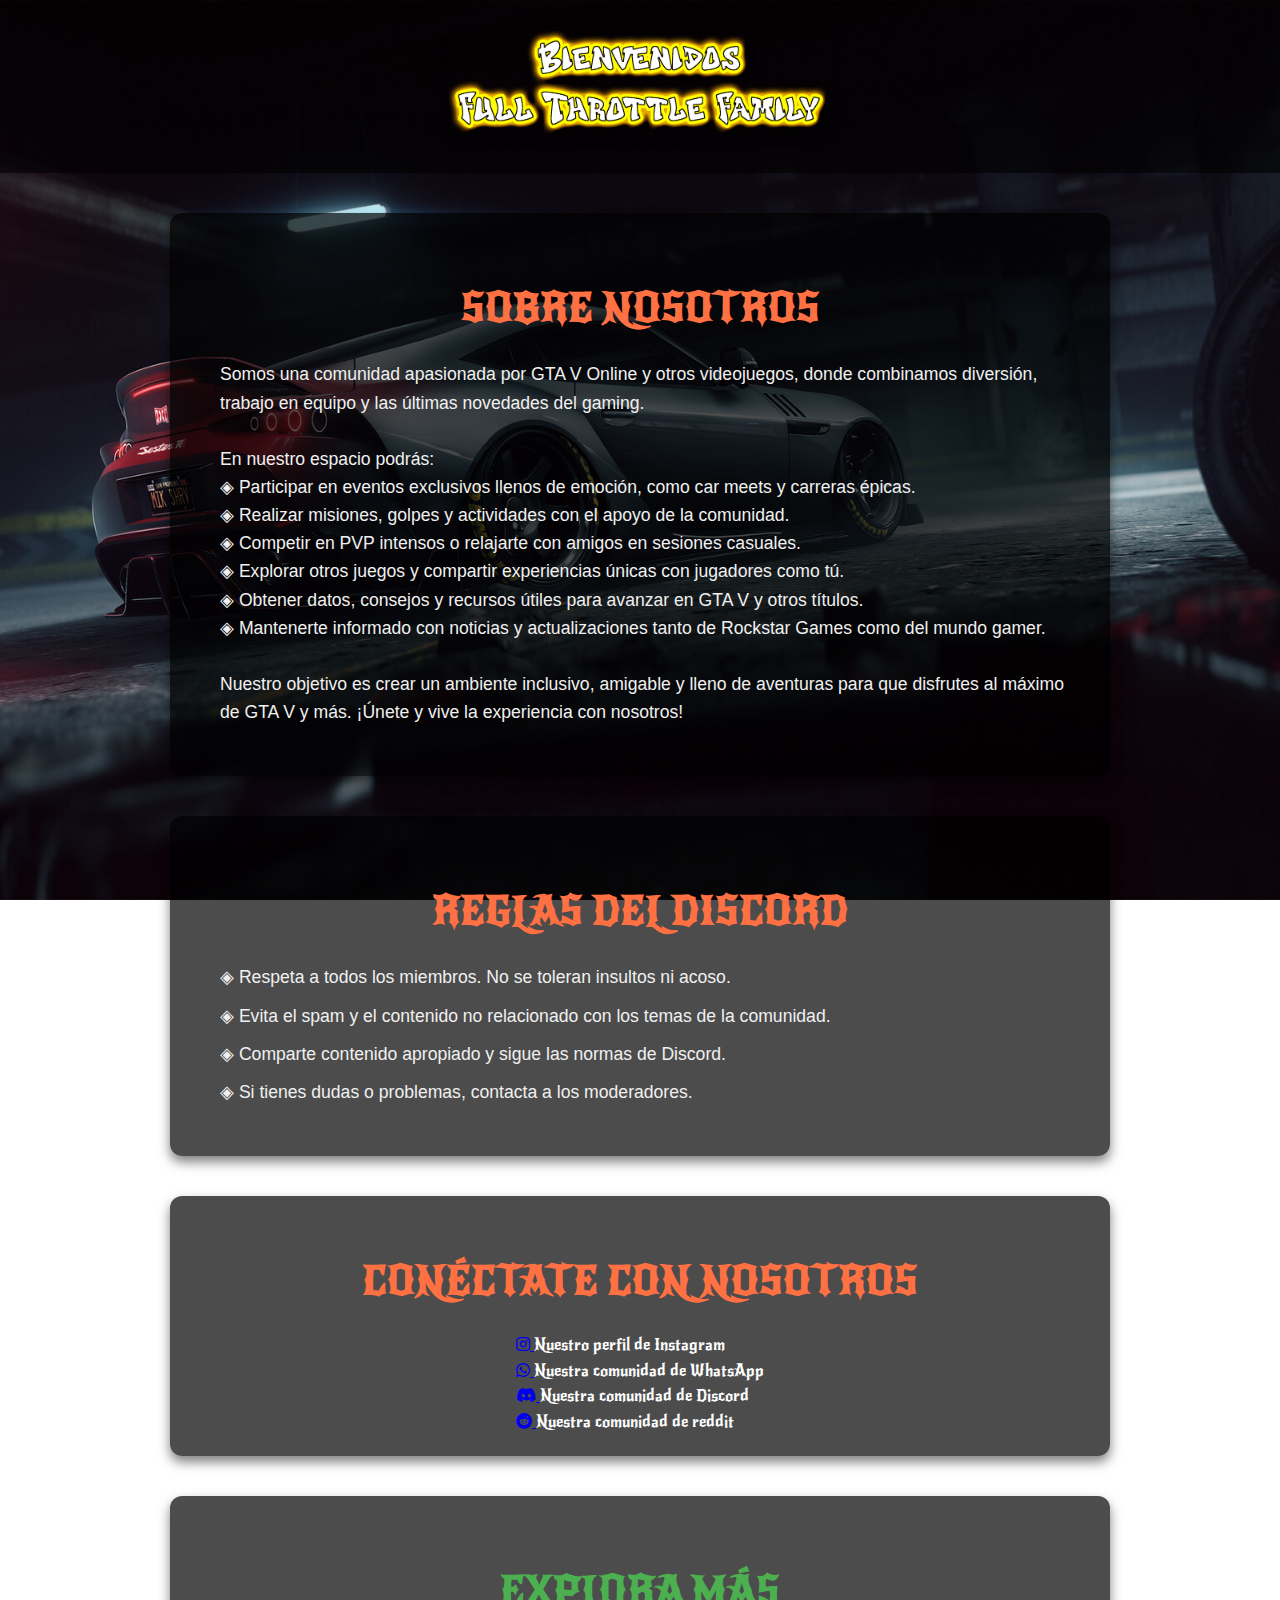
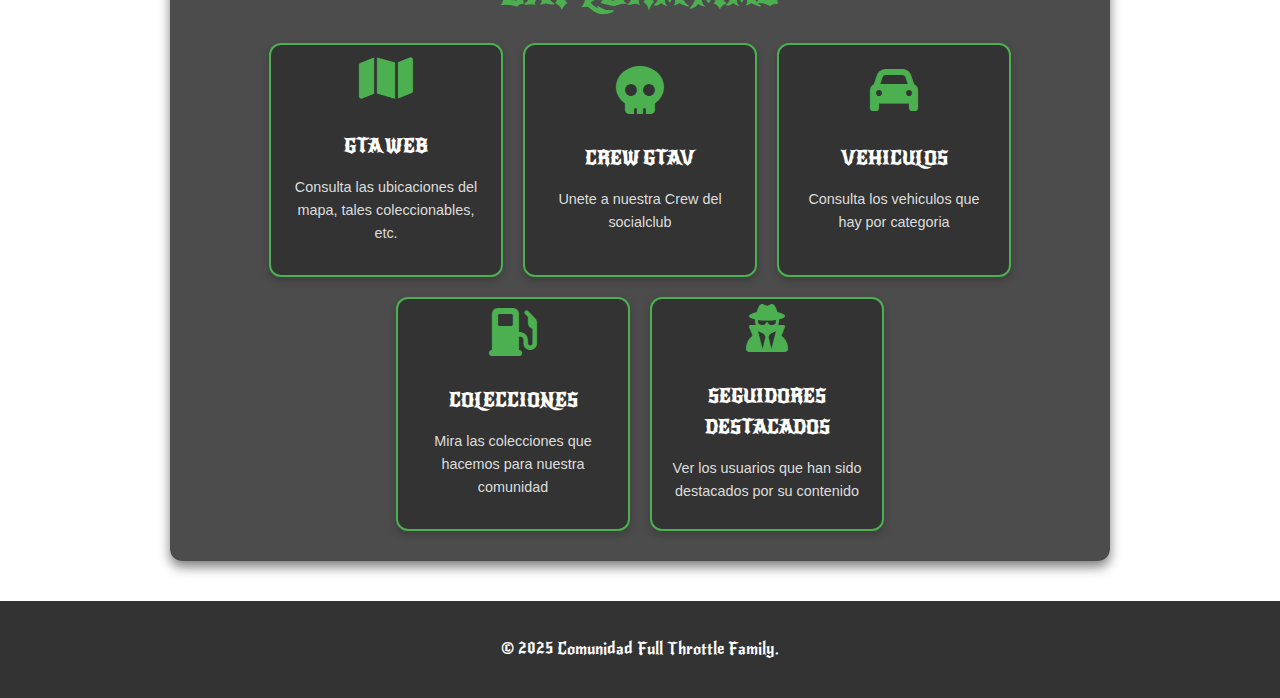
<file: index.html>
<!DOCTYPE html>
<html lang="es">

<head>
    <meta charset="UTF-8">
    <meta name="viewport" content="width=device-width, initial-scale=1.0">
    <title>Full Throttle Family</title>
    <link rel="stylesheet" href="index.css">
    <link rel="icon" href="img-web/icon.png">
    <link href="https://fonts.googleapis.com/css2?family=Roboto:wght@400;500;700&display=swap" rel="stylesheet">
    <link rel="stylesheet" href="https://cdnjs.cloudflare.com/ajax/libs/font-awesome/6.0.0-beta3/css/all.min.css">

    <link rel="preconnect" href="https://fonts.googleapis.com">
    <link rel="preconnect" href="https://fonts.gstatic.com" crossorigin>
    <link href="https://fonts.googleapis.com/css2?family=New+Rocker&family=Spicy+Rice&display=swap" rel="stylesheet">

    <!-- Open Graph meta tags -->
    <meta property="og:title" content="Full Throttle Family - Comunidad GTA V">
    <meta property="og:description"
        content="Somos una comunidad apasionada por el mundo de Grand Theft Auto V. Aquí podrás compartir ideas, jugar y conocer gente con intereses similares. ¡Únete a nosotros!">
    <meta property="og:image" content="https://lkdasj.github.io/FullThrottleFamilyGTAV/img-web/fondo-link.png">
    <meta property="og:url" content="https://lkdasj.github.io/FullThrottleFamilyGTAV/img-web/logo-crew-black.png">
    <meta property="og:type" content="website">
    <meta property="og:site_name" content="Full Throttle Family">

</head>

<body>
    <header>
        <img src="img-web/incio.png" alt="Full Throttle Family" class="header-image">
    </header>

    <main>
        <!-- Sección "Sobre nosotros" -->
        <section id="about">
            <h2>Sobre nosotros</h2>
            <ul>
                <li>
                    <p>
                        Somos una comunidad apasionada por GTA V Online y otros videojuegos, donde combinamos diversión,
                        trabajo en equipo y las últimas novedades del gaming.<br><br>
                        En nuestro espacio podrás:<br>
                        ◈ Participar en eventos exclusivos llenos de emoción, como car meets y carreras épicas.<br>
                        ◈ Realizar misiones, golpes y actividades con el apoyo de la comunidad.<br>
                        ◈ Competir en PVP intensos o relajarte con amigos en sesiones casuales.<br>
                        ◈ Explorar otros juegos y compartir experiencias únicas con jugadores como tú.<br>
                        ◈ Obtener datos, consejos y recursos útiles para avanzar en GTA V y otros títulos.<br>
                        ◈ Mantenerte informado con noticias y actualizaciones tanto de Rockstar Games como del mundo
                        gamer.<br><br>
                        Nuestro objetivo es crear un ambiente inclusivo, amigable y lleno de aventuras
                        para que disfrutes al máximo de GTA V y más. ¡Únete y vive la experiencia con nosotros!
                    </p>
                </li>
            </ul>
        </section>

        <!-- Sección "Reglas" -->
        <section id="rules">
            <h2>Reglas del discord</h2>
            <ul>
                <li>◈ Respeta a todos los miembros. No se toleran insultos ni acoso.</li>
                <li>◈ Evita el spam y el contenido no relacionado con los temas de la comunidad.</li>
                <li>◈ Comparte contenido apropiado y sigue las normas de Discord.</li>
                <li>◈ Si tienes dudas o problemas, contacta a los moderadores.</li>
            </ul>
        </section>

        <!-- Sección "Únete" -->
        <section id="join">
            <h2>Conéctate con nosotros</h2>
        
            <div class="social-card-container">
            <!-- Tarjeta de Instagram -->
            <div class="social-card">
                <a href="https://www.instagram.com/gtav_ftf/" class="social-icon instagram" aria-label="Instagram">
                <i class="fab fa-instagram"></i>
                </a>
                <span>Nuestro perfil de Instagram</span>
            </div>
            <!-- Tarjeta de WhatsApp -->
            <div class="social-card">
                <a href="https://chat.whatsapp.com/CU2lmg029fVKwR80Gb3wKQ" class="social-icon whatsapp" aria-label="WhatsApp">
                <i class="fab fa-whatsapp"></i>
                </a>
                <span>Nuestra comunidad de WhatsApp</span>
            </div>
            <!-- Tarjeta de Discord -->
            <div class="social-card">
                <a href="https://discord.gg/wHNuR7ASH7" class="social-icon discord" aria-label="Discord">
                <i class="fab fa-discord"></i>
                </a>
                <span>Nuestra comunidad de Discord</span>
            </div>
            <!-- Tarjeta de Reditt-->
             <div class="social-card">
                <a href="https://www.reddit.com/r/FAMILY_CREW_GTA5/s/oZfANpxMsY" class="social-icon reddit" aria-label="reddit">
                    <i class="fab fa-reddit"></i>
                </a>
                <span>Nuestra comunidad de reddit</span>
             </div>
            </div>
        </section>
  
        <section id="connect">
            <h2>Explora más</h2>
            <div class="explore-cards">
                <a href="https://gtaweb.eu/gtao-map/ls/0" class="explore-card">
                    <i class="fas fa-map"></i>
                    <h3>GTA WEB</h3>
                    <p>Consulta las ubicaciones del mapa, tales coleccionables, etc.</p>
                </a>
                <a href="https://socialclub.rockstargames.com/crew/full_throttle_family/wall" class="explore-card">
                    <i class="fa-solid fa-skull"></i>
                    <h3>CREW GTAV</h3>
                    <p>Unete a nuestra Crew del socialclub</p>
                </a>
                <!--categoria de coches-->
                <a href="https://gtacars.net" class="explore-card">
                    <i class="fas fa-car"></i>
                    <h3>VEHICULOS</h3>
                    <p>Consulta los vehiculos que hay por categoria</p>
                </a>
                <!--collecciones de vehiculos-->
                <a href="menu-category.html" class="explore-card">
                    <i class="fa-solid fa-gas-pump" aria-hidden="true"></i>
                    <h3>COLECCIONES</h3>
                    <p>Mira las colecciones que hacemos para nuestra comunidad</p>
                </a>
                <!--nuestros seguidores estrellas-->
                <a href="seguidoresconten.html" class="explore-card">
                    <i class="fa-solid fa-user-secret"></i>
                    <h3>SEGUIDORES DESTACADOS</h3>
                    <p>Ver los usuarios que han sido destacados por su contenido</p>
                </a>
            </div>
        </section>
    </main>

    <footer>
        <p>&copy; 2025 Comunidad Full Throttle Family.</p>
    </footer>
</body>

</html>
</file>
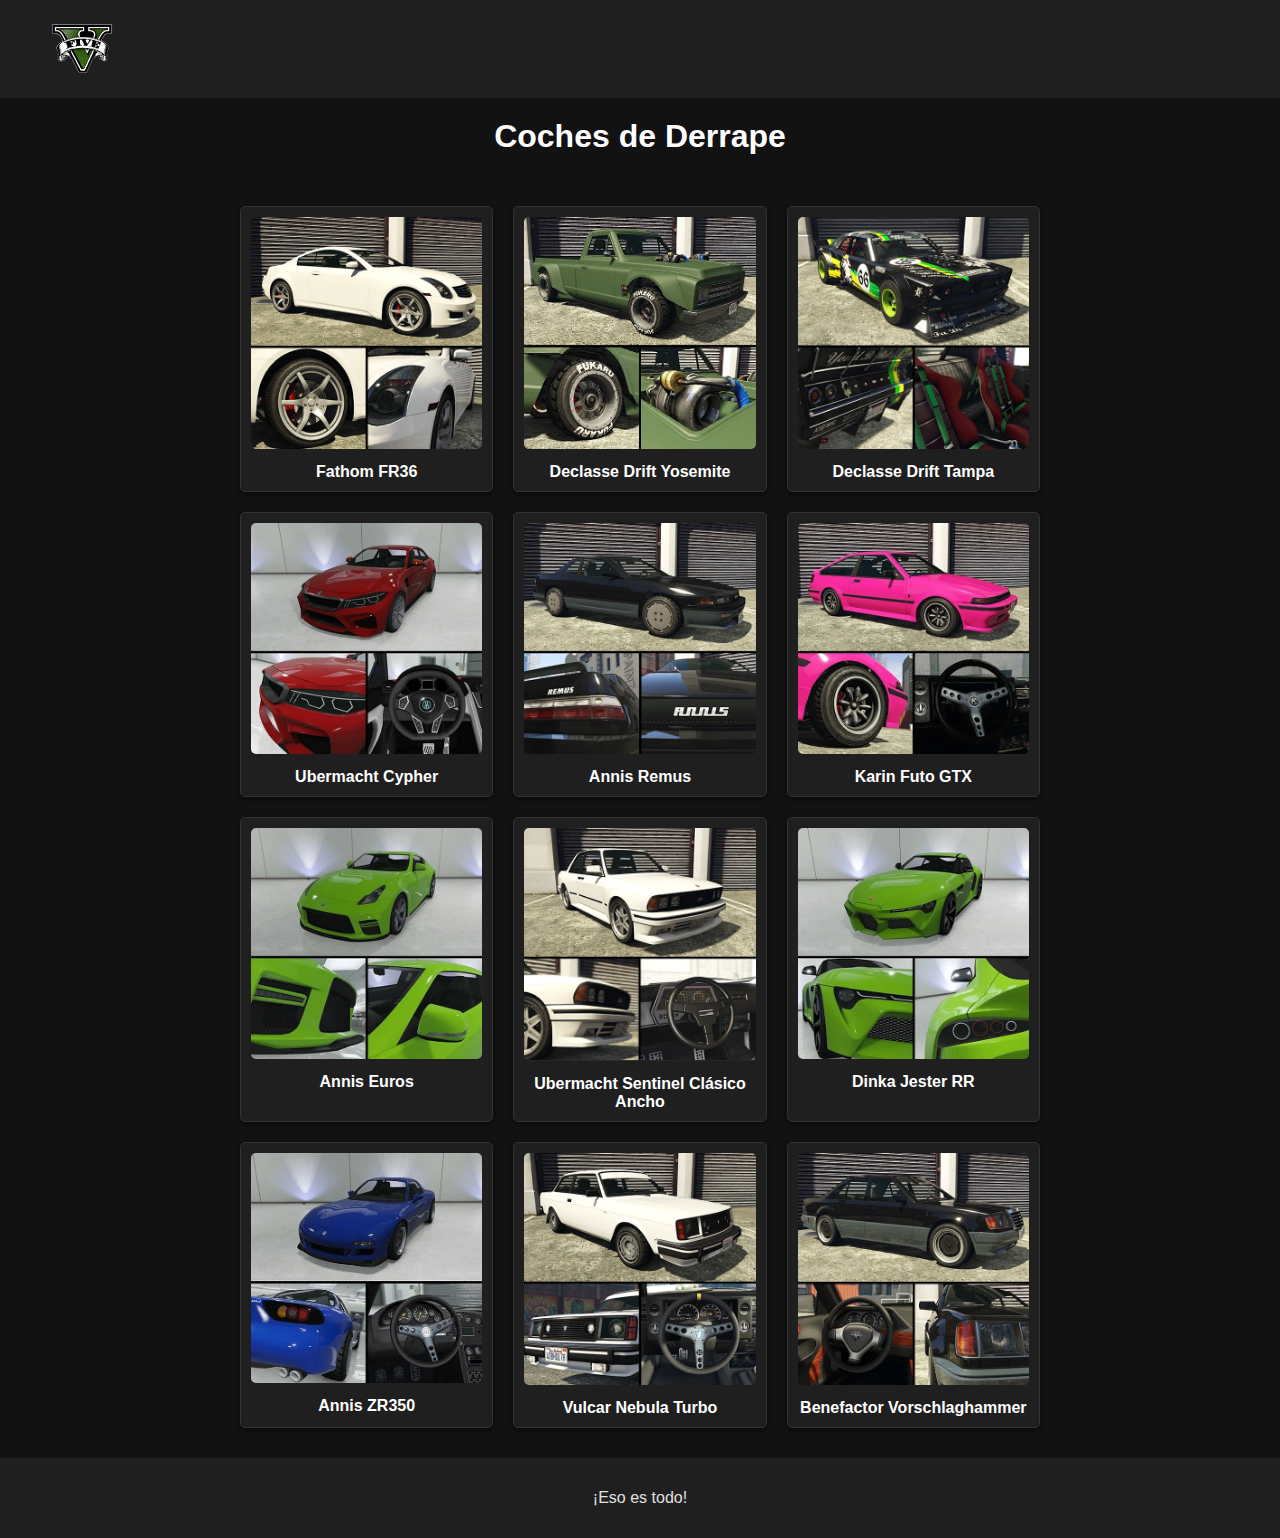
<file: derrapes.html>
<!DOCTYPE html>
<html lang="en">
<head>
    <meta charset="UTF-8">
    <meta name="viewport" content="width=device-width, initial-scale=1.0">
    <title>Cosa de GTA</title>
    <link rel="icon" href="img/icono.png">
    <link rel="stylesheet" href="derrapes.css">

</head>
<body>
    <div class="contenedor-header">
        <div class="logo">
            <img src="img/icono.png" alt="">
        </div>
    </div>

    <div class="img-decoracion">

    </div>

    <h1>Coches de Derrape</h1>

    <div class="grid-container">
        <div class="grid-item">
            <img src="img/SSASA-GTAOe-FR36.png" alt="Fathom FR36">
            <p>Fathom FR36</p>
        </div>
        <div class="grid-item">
            <img src="img/Driftyosemite-southern-GTAO.png" alt="Declasse Drift Yosemite">
            <p>Declasse Drift Yosemite</p>
        </div>
        <div class="grid-item">
            <img src="img/Drift_Tampa_66.png" alt="Declasse Drift Tampa">
            <p>Declasse Drift Tampa</p>
        </div>
        <div class="grid-item">
            <img src="img/Cypher-Online-Legendary.png" alt="Ubermacht Cypher">
            <p>Ubermacht Cypher</p>
        </div>
        <div class="grid-item">
            <img src="img/Remus-Online-southern.png" alt="Annis Remus">
            <p>Annis Remus</p>
        </div>
        <div class="grid-item">
            <img src="img/Futogtx-Online-southern.png" alt="Karin Futo GTX">
            <p>Karin Futo GTX</p>
        </div>
        <div class="grid-item">
            <img src="img/Euros-Online-Legendary.png" alt="Annis Euros">
            <p>Annis Euros</p>
        </div>
        <div class="grid-item">
            <img src="img/SentinelClassic-SSA.png" alt="Ubermacht Sentinel Clásico Ancho">
            <p>Ubermacht Sentinel Clásico Ancho</p>
        </div>
        <div class="grid-item">
            <img src="img/JesterRR-Online-Legendary.png" alt="Dinka Jester RR">
            <p>Dinka Jester RR</p>
        </div>
        <div class="grid-item">
            <img src="img/Zr350-Online-Legendary.png" alt="Annis ZR350">
            <p>Annis ZR350</p>
        </div>
        <div class="grid-item">
            <img src="img/Nebula-GTAO-SSASA.png" alt="Vulcar Nebula Turbo">
            <p>Vulcar Nebula Turbo</p>
        </div>
        <div class="grid-item">
            <img src="img/SSASA-GTAOe-Vorschlaghammer.png" alt="Benefactor Vorschlaghammer">
            <p>Benefactor Vorschlaghammer</p>
        </div>
    </div>

    <div class="final">
        <p>¡Eso es todo!</p>
    </div>

</body>
</html>
</file>
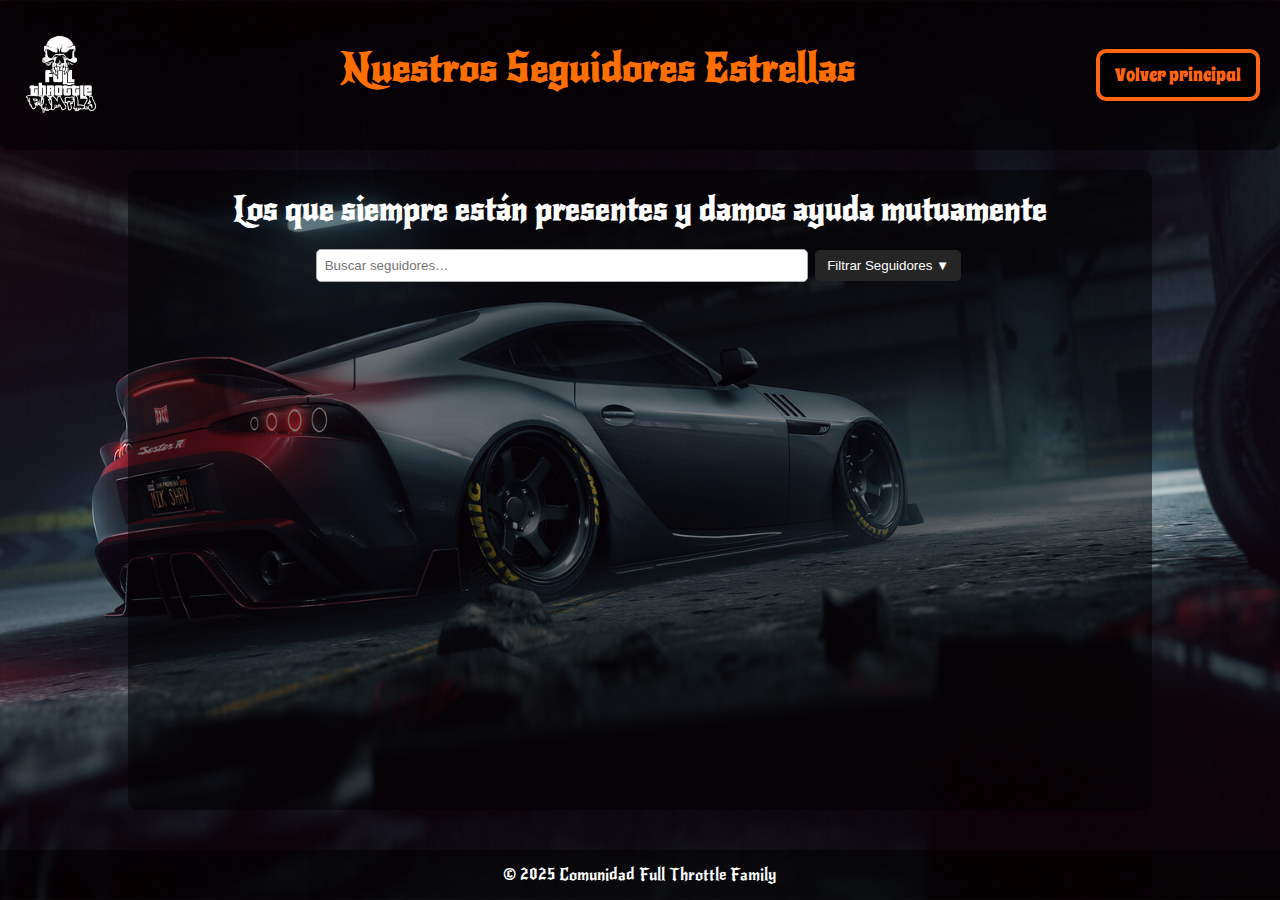
<file: seguidoresconten.html>
<!DOCTYPE html>
<html lang="es">
<head>
  <meta charset="UTF-8">
  <meta name="viewport" content="width=device-width,initial-scale=1.0">
  <title>Seguidores Estrellas</title>
  <link rel="stylesheet" href="seguidoresconten.css">
  <link rel="stylesheet" href="https://cdnjs.cloudflare.com/ajax/libs/font-awesome/6.0.0-beta3/css/all.min.css">
  <link href="https://fonts.googleapis.com/css2?family=Roboto:wght@400;500;700&display=swap" rel="stylesheet">
  <link rel="icon" href="img-web/icon.png">

  <link rel="preconnect" href="https://fonts.googleapis.com">
  <link rel="preconnect" href="https://fonts.gstatic.com" crossorigin>
  <link href="https://fonts.googleapis.com/css2?family=New+Rocker&family=Spicy+Rice&display=swap" rel="stylesheet">
</head>
<body>

  <header>
    <img src="img-web/logo-crew.png" alt="Logo" class="logo">
    <h1>Nuestros Seguidores Estrellas</h1>
    <a href="https://lkdasj.github.io/FullThrottleFamilyGTAV/" id="backButton">Volver principal</a>
  </header>

  <main class="contenedor" id="top">
    <h1>Los que siempre están presentes y damos ayuda mutuamente</h1>

    <div class="filtro-desplegable">
      <input type="text" id="buscador" placeholder="Buscar seguidores…">
      <button onclick="toggleMenu()">Filtrar Seguidores ▼</button>
      <div id="menuOpciones" class="opciones" style="display: none;">
        <button onclick="filtrarRed('Instagram')">Instagram</button>
        <button onclick="filtrarRed('Twitter')">Twitter</button>
        <button onclick="filtrarRed('TikTok')">TikTok</button>
        <button onclick="filtrarRed('Facebook')">Facebook</button>
        <button onclick="filtrarRed('Twitch')">Twitch</button>
        <button onclick="filtrarRed('Kick')">Kick</button>
        <button onclick="filtrarRed('YouTube')">YouTube</button>
        <button onclick="reiniciarFiltros()">Todos</button>
      </div>
    </div>    

    <div class="seguidores-lista"></div>

    <div class="paginacion">
      <button id="btn-anterior" onclick="cambiarPagina(-1)">Anterior</button>
      <button id="btn-siguiente" onclick="cambiarPagina(1)">Siguiente</button>
    </div>
  </main>

  <footer>
    <p>&copy; 2025 Comunidad Full Throttle Family</p>
  </footer>

  <script src="seguidore.js"></script>
  <script>
    let paginaActual = 1;
    const perfilesPorPagina = 10;
    let textoBusqueda = "";
    let filtroRed = null;
    let ordenarAscendente = null;

    function renderizarLista() {
      let lista = [...seguidores];

      if (filtroRed) {
        lista = lista.filter(s => s.enlaces.some(e => e.red === filtroRed));
      }

      if (textoBusqueda.trim()) {
        lista = lista.filter(s => s.nombre.toLowerCase().includes(textoBusqueda.toLowerCase()));
      }

      if (ordenarAscendente !== null) {
        lista.sort((a, b) =>
          ordenarAscendente
            ? a.prioridad - b.prioridad
            : b.prioridad - a.prioridad
        );
      }

      const inicio = (paginaActual - 1) * perfilesPorPagina;
      const fin = inicio + perfilesPorPagina;
      const mostrados = lista.slice(inicio, fin);

      const cont = document.querySelector('.seguidores-lista');
      cont.innerHTML = "";

      if (!mostrados.length) {
        cont.innerHTML = "<p>No se encontraron seguidores.</p>";
      } else {
        mostrados.forEach(s => {
          const icons = s.enlaces.map(e => {
            let cls = "";
            switch (e.red) {
              case "Instagram": cls = "fab fa-instagram"; break;
              case "Twitter": cls = "fab fa-twitter"; break;
              case "TikTok": cls = "fab fa-tiktok"; break;
              case "Twitch": cls = "fab fa-twitch"; break;
              case "Kick": cls = "fas fa-bolt"; break;
              case "Facebook": cls = "fab fa-facebook"; break;
              case "YouTube": cls = "fab fa-youtube"; break;
            }
            return `<a href="${e.url}" target="_blank"><i class="${cls}"></i></a>`;
          }).join("");

          cont.innerHTML += `
            <div class="seguidor zoom-in">
              <img src="${s.imagen}" alt="${s.nombre}">
              <div class="info">
                <p class="nombre">${s.nombre}</p>
                <div class="redes">${icons}</div>
              </div>
            </div>
          `;
        });
      }
      actualizarBotones(lista.length);
    }

    function actualizarBotones(totalItems) {
      const totalPaginas = Math.ceil(totalItems / perfilesPorPagina);
      document.getElementById('btn-anterior').style.display = paginaActual > 1 ? "inline-block" : "none";
      document.getElementById('btn-siguiente').style.display = paginaActual < totalPaginas ? "inline-block" : "none";
    }

    function buscar() {
      textoBusqueda = document.getElementById('buscador').value;
      paginaActual = 1;
      renderizarLista();
    }

    function ordenarPorPrioridad(asc) {
      ordenarAscendente = asc;
      paginaActual = 1;
      renderizarLista();
    }

    function filtrarRed(red) {
      filtroRed = red;
      paginaActual = 1;
      renderizarLista();
    }

    function reiniciarFiltros() {
      filtroRed = null;
      ordenarAscendente = null;
      textoBusqueda = "";
      document.getElementById('buscador').value = "";
      paginaActual = 1;
      renderizarLista();
    }

    function toggleMenu() {
        const menu = document.getElementById('menuOpciones');
        if (menu.style.display === 'none') {
            menu.style.display = 'block';
        } else {
            menu.style.display = 'none';
        }
    }


    function cambiarPagina(delta) {
      paginaActual += delta;
      renderizarLista();
      subir();
    }

    function subir() {
      document.getElementById('top').scrollIntoView({ behavior: 'smooth' });
    }

    document.addEventListener('DOMContentLoaded', () => {
        document.getElementById('buscador').addEventListener('input', buscar);
        renderizarLista();
    });

    function renderizarFiltros() {
      const redesDisponibles = new Set();

      seguidores.forEach(s => {
        s.enlaces.forEach(e => redesDisponibles.add(e.red));
      });

      const menu = document.getElementById('menuOpciones');
      menu.innerHTML = ""; // Limpiar filtros anteriores

      redesDisponibles.forEach(red => {
        menu.innerHTML += `<button onclick="filtrarRed('${red}')">${red}</button>`;
      });

      menu.innerHTML += `<button onclick="reiniciarFiltros()">Todos</button>`;
    }

    renderizarFiltros();  // Llama esto antes o después de cargar seguidores


  </script>

</body>
</html>
</file>
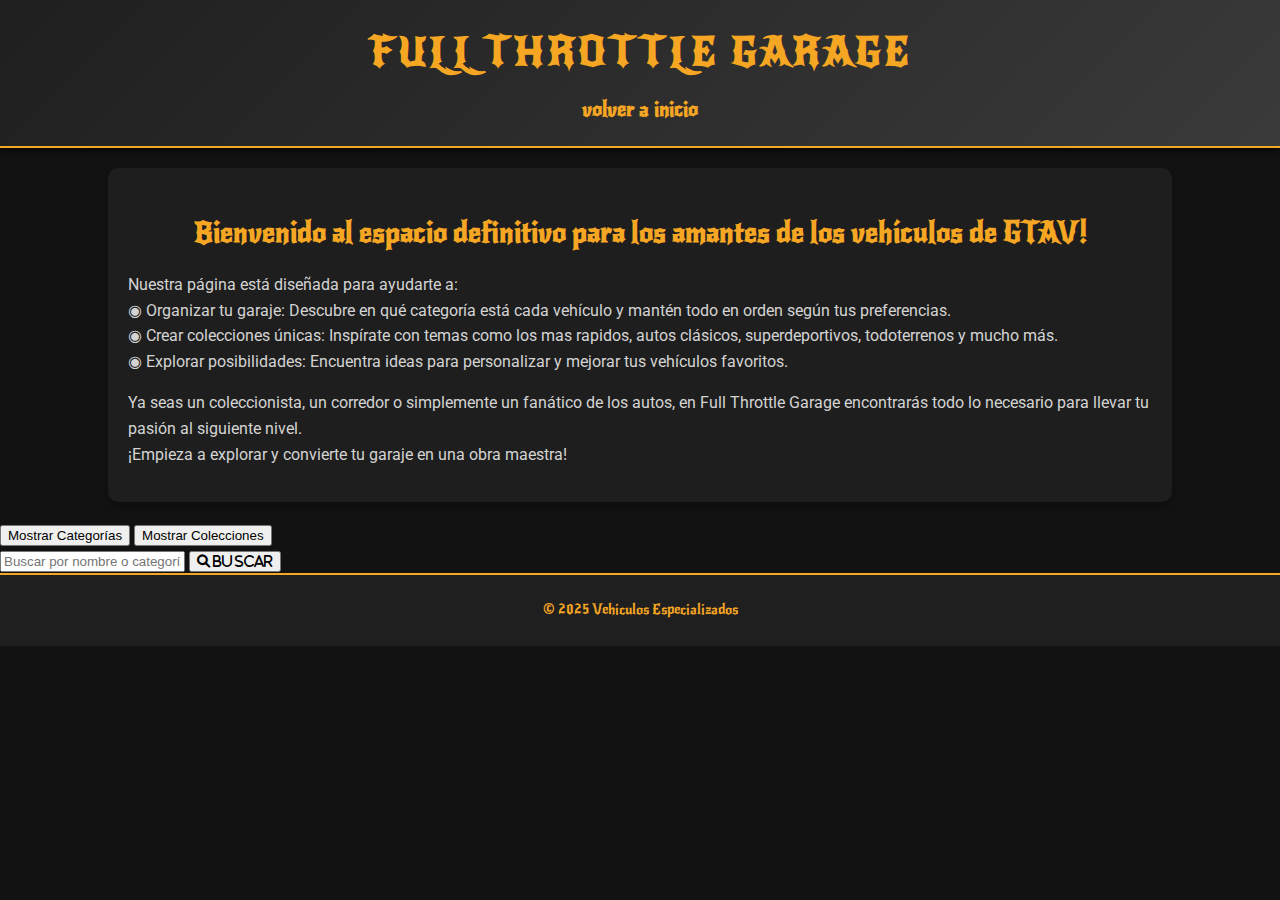
<file: gestion-vehiculos/de prueba.html>
<!DOCTYPE html>
<html lang="es">
<head>
    <meta charset="UTF-8">
    <meta name="viewport" content="width=device-width, initial-scale=1.0">
    <title>Full Throttle Garage</title>
    <link rel="stylesheet" href="estilo-detalle.css">
    <link rel="icon" href="/img-web/icono.png">
    <link href="https://fonts.googleapis.com/css2?family=Roboto:wght@400;500;700&display=swap" rel="stylesheet">
    <link rel="stylesheet" href="https://cdnjs.cloudflare.com/ajax/libs/font-awesome/6.0.0-beta3/css/all.min.css">

    <link rel="preconnect" href="https://fonts.googleapis.com">
    <link rel="preconnect" href="https://fonts.gstatic.com" crossorigin>
    <link href="https://fonts.googleapis.com/css2?family=New+Rocker&family=Spicy+Rice&display=swap" rel="stylesheet">
</head>
<body>
    <header>
        <h1>Full Throttle Garage</h1>
        <a href="https://lkdasj.github.io/FullThrottleFamilyGTAV/">volver a inicio</a>
    </header>

    <div id="descripcion">
        <h2>Bienvenido al espacio definitivo para los amantes de los vehículos de GTAV!</h2>
        <p>
            Nuestra página está diseñada para ayudarte a:<br>
            ◉ Organizar tu garaje: Descubre en qué categoría está cada vehículo y mantén todo en orden según tus preferencias.<br>
            ◉ Crear colecciones únicas: Inspírate con temas como los mas rapidos, autos clásicos, superdeportivos, todoterrenos y mucho más.<br>
            ◉ Explorar posibilidades: Encuentra ideas para personalizar y mejorar tus vehículos favoritos.<br>
        </p>
        <p>
            Ya seas un coleccionista, un corredor o simplemente un fanático de los autos, 
            en Full Throttle Garage encontrarás todo lo necesario para llevar tu pasión al siguiente nivel.<br>
            ¡Empieza a explorar y convierte tu garaje en una obra maestra!
        </p>
    </div>

    <main>
        <!-- Botón para mostrar categorías y colecciones-->
        <button id="mostrar-categorias">Mostrar Categorías</button>
        <button id="mostrar-coleccion">Mostrar Colecciones</button>

        <!-- Lupa de busqueda de los vehiculos por nombre segun el boton seleccionado por categoria o colecciones -->
        <div id="busqueda">
            <input type="text" id="input-busqueda" placeholder="Buscar por nombre o categoría">
            <button id="boton-busqueda"><i class="fas fa-search"> Buscar</i></button>
        </div>

        <!-- Contenedor de categorías, inicialmente oculto -->
        <section id="categorias" style="display:none;">
            <ul id="lista-categorias">
                <li><button class="categoria-btn" data-categoria="aviones">Aviones</button></li>
                <li><button class="categoria-btn" data-categoria="barcos">Barcos</button></li>
                <li><button class="categoria-btn" data-categoria="bicis">Bicicletas</button></li>
                <li><button class="categoria-btn" data-categoria="bolidos">Bolidos</button></li>
                <li><button class="categoria-btn" data-categoria="camionetas">Camionetas</button></li>
                <li><button class="categoria-btn" data-categoria="comerciales">Comerciales</button></li>
                <li><button class="categoria-btn" data-categoria="compactos">Compactos</button></li>
                <li><button class="categoria-btn" data-categoria="cupes">Cupés</button></li>
                <li><button class="categoria-btn" data-categoria="deportivos-clasicos">Deportivos clasicos</button></li>
                <li><button class="categoria-btn" data-categoria="deportivos">Deportivos</button></li>
                <li><button class="categoria-btn" data-categoria="emergencias">Emergencias</button></li>
                <li><button class="categoria-btn" data-categoria="especializados">Especializados</button></li>
                <li><button class="categoria-btn" data-categoria="helicopteros">Helicopteros</button></li>
                <li><button class="categoria-btn" data-categoria="industriales">Industriales</button></li>
                <li><button class="categoria-btn" data-categoria="militares">Militares</button></li>
                <li><button class="categoria-btn" data-categoria="motos">Motos</button></li>
                <li><button class="categoria-btn" data-categoria="sedanes">Sedanes</button></li>
                <li><button class="categoria-btn" data-categoria="servicio">Servicio</button></li>
                <li><button class="categoria-btn" data-categoria="superVehiculos">Super</button></li>
                <li><button class="categoria-btn" data-categoria="todocaminos">Todocaminos</button></li>
                <li><button class="categoria-btn" data-categoria="todoterrenos">Todoterrenos</button></li>
            </ul>
        </section>

        <!-- Contenedor de colecciones, inicialmente oculta-->
        <section id="colecciones" style="display: none;">
            <ul id="lista-colecciones">
                <li><button class="coleccion-btn" data-coleccion="fast&furius1">rapidos y furiosos 1</button></li>
                <li><button class="coleccion-btn" data-coleccion="fast&furius2">rapidos y furiosos 2</button></li>
            </ul>
        </section>

        <!-- Contenedor de vehículos, inicialmente oculto -->
        <section id="vehiculos" style="display:none;">
            <h2>Vehículos</h2>
            <div id="vehiculos-lista"></div>
            <div id="paginacion"></div>
        </section>
    </main>

    <footer>
        <p>&copy; 2025 Vehículos Especializados</p>
    </footer>

    <!-- archivos de almacenamiento -->
    <script src="datos-categorias.js"></script>
    <script src="datos-colecciones.js"></script>
    
    <!-- Código de funcionalidades de la página web -->
    <script>
        // Variables para la funcionalidad
        let modoActual = "categorias"; // "categorias" o "colecciones"
        let resultados = [];
        let paginaActual = 1;
        const elementosPorPagina = 5;

        // Elementos del DOM
        const contenedorResultados = document.getElementById("resultados");
        const botonCategorias = document.getElementById("btn-categorias");
        const botonColecciones = document.getElementById("btn-colecciones");
        const lupa = document.getElementById("lupa");
        const paginacion = document.getElementById("paginacion");
        const campoBusqueda = document.getElementById("busqueda");

        // Funciones

        // Cambia entre modo categorías y colecciones
        function cambiarModo(modo) {
            modoActual = modo;
            paginaActual = 1; // Reinicia la paginación
            campoBusqueda.value = ""; // Limpia el campo de búsqueda
            actualizarResultados();
        }

        // Actualiza los resultados según el modo actual
        function actualizarResultados() {
            resultados = modoActual === "categorias" ? categorias : colecciones;
            if (campoBusqueda.value.trim() !== "") {
                const filtro = campoBusqueda.value.toLowerCase();
                resultados = resultados.filter(item =>
                    item.nombre.toLowerCase().includes(filtro)
                );
            }
            mostrarResultados();
            actualizarPaginacion();
        }

        // Muestra los resultados actuales con paginación
        function mostrarResultados() {
            contenedorResultados.innerHTML = ""; // Limpia el contenedor
            const inicio = (paginaActual - 1) * elementosPorPagina;
            const fin = inicio + elementosPorPagina;
            const pagina = resultados.slice(inicio, fin);

            pagina.forEach(item => {
                const div = document.createElement("div");
                div.classList.add("item");
                div.innerHTML = `
                    <img src="${item.imagen}" alt="${item.nombre}">
                    <h3>${item.nombre}</h3>
                    <p>${modoActual === "categorias" ? item.categoria : item.coleccion}</p>
                    <p>${item.dato}</p>
                `;
                contenedorResultados.appendChild(div);
            });
        }

        // Actualiza la barra de paginación
        function actualizarPaginacion() {
            paginacion.innerHTML = ""; // Limpia la paginación
            const totalPaginas = Math.ceil(resultados.length / elementosPorPagina);

            const crearBoton = (texto, pagina) => {
                const boton = document.createElement("button");
                boton.textContent = texto;
                boton.disabled = pagina === paginaActual;
                boton.addEventListener("click", () => {
                    paginaActual = pagina;
                    mostrarResultados();
                    actualizarPaginacion();
                });
                return boton;
            };

            if (paginaActual > 1) {
                paginacion.appendChild(crearBoton("<<", 1));
                paginacion.appendChild(crearBoton("<", paginaActual - 1));
            }

            for (let i = 1; i <= totalPaginas; i++) {
                if (i === 1 || i === totalPaginas || (i >= paginaActual - 1 && i <= paginaActual + 1)) {
                    paginacion.appendChild(crearBoton(i, i));
                } else if (i === paginaActual - 2 || i === paginaActual + 2) {
                    const puntos = document.createElement("span");
                    puntos.textContent = "...";
                    paginacion.appendChild(puntos);
                }
            }

            if (paginaActual < totalPaginas) {
                paginacion.appendChild(crearBoton(">", paginaActual + 1));
                paginacion.appendChild(crearBoton(">>", totalPaginas));
            }
        }

        // Eventos
        botonCategorias.addEventListener("click", () => cambiarModo("categorias"));
        botonColecciones.addEventListener("click", () => cambiarModo("colecciones"));
        campoBusqueda.addEventListener("input", actualizarResultados);

        // Inicialización
        cambiarModo("categorias");
    </script>

</body>
</html>
</file>
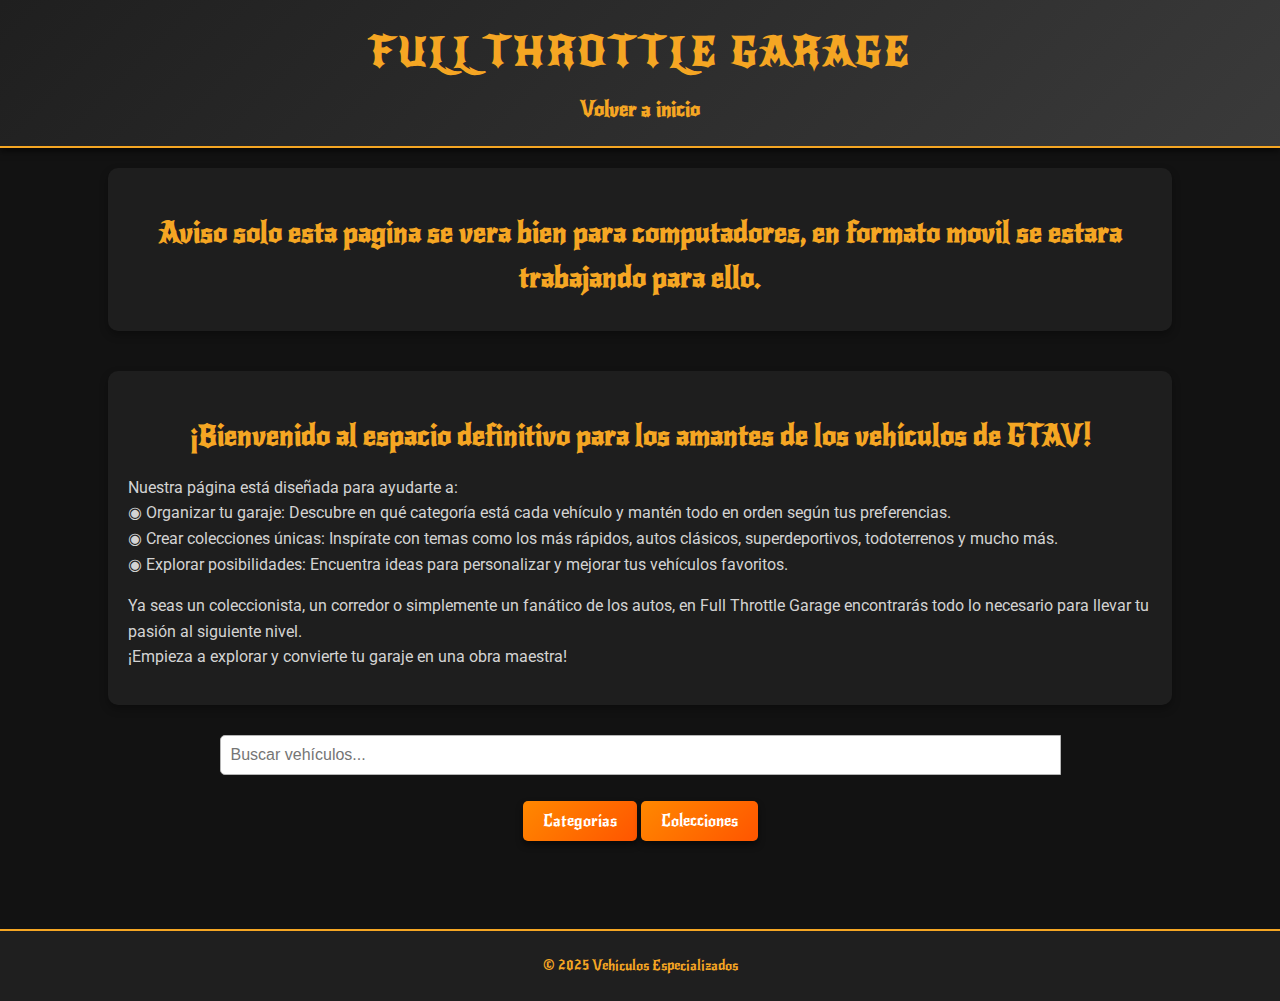
<file: gestion-vehiculos/vehiculos-detalle.html>
<!DOCTYPE html>
<html lang="es">
<head>
    <meta charset="UTF-8">
    <meta name="viewport" content="width=device-width, initial-scale=1.0">
    <title>Full Throttle Garaje</title>
    <link rel="stylesheet" href="estilo-detalle.css">
    <link rel="stylesheet" href="/img-web/icono.png">
    <link href="https://fonts.googleapis.com/css2?family=Roboto:wght@400;500;700&display=swap" rel="stylesheet">
    <link rel="stylesheet" href="https://cdnjs.cloudflare.com/ajax/libs/font-awesome/6.0.0-beta3/css/all.min.css">

    <link rel="preconnect" href="https://fonts.googleapis.com">
    <link rel="preconnect" href="https://fonts.gstatic.com" crossorigin>
    <link href="https://fonts.googleapis.com/css2?family=New+Rocker&family=Spicy+Rice&display=swap" rel="stylesheet">
</head>
<body>
    <!-- Encabezado -->
    <header>
        <h1>Full Throttle Garage</h1>
        <a href="https://lkdasj.github.io/FullThrottleFamilyGTAV/">Volver a inicio</a>
    </header>

    <div id="descripcion">
        <h2>Aviso solo esta pagina se vera bien para computadores, en formato movil se estara trabajando para ello.</h2>
    </div>

    <!-- Descripción principal -->
    <div id="descripcion">
        <h2>¡Bienvenido al espacio definitivo para los amantes de los vehículos de GTAV!</h2>
        <p>
            Nuestra página está diseñada para ayudarte a:<br>
            ◉ Organizar tu garaje: Descubre en qué categoría está cada vehículo y mantén todo en orden según tus preferencias.<br>
            ◉ Crear colecciones únicas: Inspírate con temas como los más rápidos, autos clásicos, superdeportivos, todoterrenos y mucho más.<br>
            ◉ Explorar posibilidades: Encuentra ideas para personalizar y mejorar tus vehículos favoritos.<br>
        </p>
        <p>
            Ya seas un coleccionista, un corredor o simplemente un fanático de los autos, 
            en Full Throttle Garage encontrarás todo lo necesario para llevar tu pasión al siguiente nivel.<br>
            ¡Empieza a explorar y convierte tu garaje en una obra maestra!
        </p>
    </div>

    <div class="search-bar">
        <input type="text" id="searchInput" placeholder="Buscar vehículos...">
    </div>

    <div class="header">
        <button id="categoriasBtn">Categorías</button>
        <button id="coleccionesBtn">Colecciones</button>
    </div>

    <div class="results" id="resultsContainer"></div>

    <div class="pagination" id="paginationContainer"></div>

    <footer>
        <p>&copy; 2025 Vehículos Especializados</p>
    </footer>

    <script src="datos-categorias.js"></script>
    <script src="datos-colecciones.js"></script>
    <script>
        let searchContext = 'categoria';
        let currentData = [];
        let currentPage = 1;
        const itemsPerPage = 16;
    
        // DOM elements
        const resultsContainer = document.getElementById('resultsContainer');
        const paginationContainer = document.getElementById('paginationContainer');
        const searchInput = document.getElementById('searchInput');
    
        let vehiculos = [];

        document.getElementById('categoriasBtn').addEventListener('click', () => {
            searchContext = 'categoria';
            vehiculos = categoriasVehiculos;
            console.log("Contexto cambiado a: Categorías");
            displayGroupButtons(categoriasVehiculos, 'categoria');
        });
    
        document.getElementById('coleccionesBtn').addEventListener('click', () => {
            searchContext = 'coleccion';
            vehiculos = coleccionesVehiculos;
            console.log("Contexto cambiado a: Colecciones");
            displayGroupButtons(coleccionesVehiculos, 'coleccion');
        });
    
        // Evento de búsqueda
        searchInput.addEventListener('input', () => {
            const query = searchInput.value.toLowerCase();
            console.log("Texto buscado:", query);
            let filtered = [];

            if (searchContext === 'categoria') {
                console.log("Buscando en Categorías");
                filtered = vehiculos
                    .filter(group => group.categoria) // Filtrar por categorías
                    .flatMap(group => group.datos) // Extraer vehículos
                    .filter(item => item.nombre.toLowerCase().includes(query)); // Filtrar por nombre
            } else if (searchContext === 'coleccion') {
                console.log("Buscando en Colecciones");
                filtered = vehiculos
                    .filter(group => group.coleccion) // Filtrar por colecciones
                    .flatMap(group => group.datos) // Extraer ideas
                    .filter(item =>
                        item.nombre.toLowerCase().includes(query) || // Buscar por nombre
                        (item.inspirado && item.inspirado.toLowerCase().includes(query)) // Buscar por inspiración
                    );
            }

            console.log("Resultados filtrados:", filtered);
            currentPage = 1;
            displayResults(filtered); // Mostrar resultados filtrados
            setupPagination(filtered); // Configurar paginación
        });

        // Función para cargar datos iniciales
        function loadData(data, type) {
            let contextData = data.filter(group => group[type]); // Filtrar por tipo (categoría o colección)
            console.log(`Cargando datos para: ${type}`, contextData);
            currentData = contextData.flatMap(group => group.datos); // Obtener todos los vehículos o ideas
            currentPage = 1; // Reiniciar a la primera página
            displayResults(currentData); // Mostrar datos
            setupPagination(currentData); // Configurar paginación
        }
            
        function displayGroupButtons(data, type) {
            resultsContainer.innerHTML = '';
            paginationContainer.innerHTML = '';
            const groupNames = data.map(group => group[type]);

            // Crear botones para cada categoría o colección
            groupNames.forEach(name => {
                const button = document.createElement('button');
                button.textContent = name;
                button.classList.add('filter-button'); // Clase genérica
                button.classList.add(name.toLowerCase().replace(/\s+/g, '-')); // Clase específica (ej. 'aviones')
                
                button.addEventListener('click', () => {
                    const group = data.find(g => g[type] === name);
                    currentData = group ? group.datos : [];
                    currentPage = 1; // Reiniciar a la primera página
                    displayResults(currentData);
                    setupPagination(currentData);
                });
                resultsContainer.appendChild(button);
            });
        }
    
        function displayResults(data) {
            resultsContainer.innerHTML = '';
            const start = (currentPage - 1) * itemsPerPage;
            const end = start + itemsPerPage;
            const paginatedData = data.slice(start, end);

            if (paginatedData.length === 0) {
                resultsContainer.innerHTML = '<p>No se encontraron resultados, devidamente se esta trabajando en ello.</p>';
                return;
            }

            paginatedData.forEach(vehicle => {
                const vehicleDiv = document.createElement('div');
                vehicleDiv.classList.add('vehicle');
                vehicleDiv.innerHTML = `
                    <p>${vehicle.nombre}</p>
                    <img src="${vehicle.imagen}" alt="${vehicle.nombre}">
                    ${vehicle.inspirado ? `<small>${vehicle.inspirado}</small>` : ''}
                `;
                resultsContainer.appendChild(vehicleDiv);
            });
        }
    
        function setupPagination(data) {
            paginationContainer.innerHTML = '';
            const totalPages = Math.ceil(data.length / itemsPerPage);

            for (let i = 1; i <= totalPages; i++) {
                const btn = document.createElement('button');
                btn.textContent = i;
                btn.addEventListener('click', () => {
                    currentPage = i;
                    displayResults(data);
                });
                paginationContainer.appendChild(btn);
            }
        }
    </script>
    
</body>
</html>
</file>
<file: index.css>
/* General body styling */
body {
    margin: 0;
    padding: 0;
    font-family: 'New Rocker', system-ui;
    background-image: url('img-web/fondo1.png');
    background-size: cover;
    background-position: center;
    background-attachment: fixed;
    background-repeat: no-repeat;
    color: #ffffff;
    line-height: 1.6;
}

/* Header section */
header {
    text-align: center;
    background-color: rgba(0, 0, 0, 0.6); /* Fondo oscuro semitransparente */
    padding: 30px 0;
}

.header-image {
    max-width: 30%; /* Aumenté el tamaño de la imagen */
    height: auto;
    border-radius: 10px;
    box-shadow: 0 4px 8px rgba(0, 0, 0, 0.3); /* Agregué sombra suave */
}

/* Section styling */
section {
    margin: 40px auto;
    max-width: 900px;
    padding: 30px 20px;
    background-color: rgba(0, 0, 0, 0.7); /* Fondo más oscuro y suave */
    border-radius: 12px;
    box-shadow: 0 6px 12px rgba(0, 0, 0, 0.5); /* Sombra adicional para las secciones */
}

/* Títulos de las secciones */
section h2 {
    font-size: 2.5rem; /* Aumenté el tamaño de los títulos */
    text-align: center;
    margin-bottom: 20px;
    color: #ff7043; /* Color de los títulos en naranja suave */
    text-transform: uppercase;
}

/* Estilo de los párrafos */
section p, section ul {
    font-family: Arial, Helvetica, sans-serif;
    font-size: 1.1rem;
    color: #f0f0f0;
    margin-bottom: 20px;
}

/* Listas de reglas */
ul {
    list-style-type: none;
    padding: 0;
}

ul li {
    background: url('img-web/') no-repeat left center; /* Agregué un ícono de marca */
    padding-left: 30px;
    padding-right: 20px;
    margin-bottom: 10px;
}

/* Sección que contiene el botón */
#join {
    display: flex;
    flex-direction: column;
    justify-content: center;
    align-items: center;
    padding: 20px;
}

/* Botón "Únete ahora" */
.join-button {
    display: inline-block;
    background-color: #ff7043; /* Naranja suave */
    color: white;
    padding: 14px 30px; /* Aumenté el tamaño del padding para hacerlo más grande */
    text-decoration: none;
    border-radius: 50px; /* Borde redondeado completo */
    font-size: 1.5em; /* Aumenté el tamaño del texto */
    text-align: center;
    box-shadow: 0 4px 12px rgba(0, 0, 0, 0.2); /* Sombra sutil para darle profundidad */
    transition: background-color 0.3s ease, transform 0.3s ease, box-shadow 0.3s ease; /* Transición suave para todos los efectos */
}

/* Efecto hover para el botón */
.join-button:hover {
    background-color: #e64a19; /* Cambio de color más oscuro al pasar el ratón */
    transform: scale(1.1); /* Agranda el botón ligeramente */
    box-shadow: 0 6px 18px rgba(0, 0, 0, 0.3); /* Aumenta la sombra para dar un efecto de elevación */
}

/* Efecto al hacer clic */
.join-button:active {
    transform: scale(1.05); /* Disminuye el tamaño del botón cuando se hace clic */
    box-shadow: 0 4px 12px rgba(0, 0, 0, 0.2); /* Vuelve la sombra a su tamaño original */
}

/* Contenedor de botones sociales */
.social-buttons {
    display: flex;
    justify-content: center;
    gap: 20px; /* Espacio entre los botones */
    margin-top: 20px;
    transition: transform 0.3s ease;
}

/* Botones sociales individuales */
.social-button {
    display: inline-flex;
    justify-content: center;
    align-items: center;
    background-color: #333;
    color: white;
    padding: 15px; /* Tamaño más grande para íconos más visibles */
    text-decoration: none;
    border-radius: 50%;
    font-size: 2em; /* Aumenta el tamaño de los iconos */
    box-shadow: 0 4px 8px rgba(0, 0, 0, 0.2); /* Sombra suave */
    transition: background-color 0.3s ease, transform 0.3s ease, box-shadow 0.3s ease;
    width: 50px; /* Controla el tamaño de los botones */
    height: 50px;
    overflow: hidden; /* Asegura que los iconos estén centrados dentro del círculo */
}

/* Efecto hover para los botones sociales */
.social-button:hover {
    background-color: #ff7043; /* Cambio de color */
    transform: scale(1.1) rotate(15deg); /* Escala y rotación ligera */
    box-shadow: 0 6px 12px rgba(0, 0, 0, 0.3); /* Aumento de sombra */
}

/* Efecto al hacer clic */
.social-button:active {
    transform: scale(1.05) rotate(0deg); /* Efecto al hacer clic */
    box-shadow: 0 4px 8px rgba(0, 0, 0, 0.2); /* Vuelve la sombra a su tamaño original */
}

/* Estilo para los iconos */
.social-button i {
    font-size: 1.8em; /* Ajuste del tamaño del icono dentro del botón */
    transition: transform 0.3s ease;
}

/* Efecto de rotación en los iconos al hacer hover */
.social-button:hover i {
    transform: rotate(360deg); /* Rotación completa del icono */
}

.connect {
    padding-left: 20px;
    padding-right: 20px;
}

/* Estilo general para los botones de "Explora más" */
#connect h2 {
    text-align: center;
    margin-bottom: 20px;
    color: #4CAF50; /* Color verde para el título */
}

.explore-cards {
    display: flex;
    justify-content: center;
    gap: 20px;
    flex-wrap: wrap;
    margin: 0 auto;
}

.explore-card {
    display: flex;
    flex-direction: column;
    align-items: center;
    justify-content: center;
    text-align: center;
    width: 190px;
    height: 190px;
    background-color: #333; /* Fondo oscuro */
    border: 2px solid #4CAF50; /* Borde verde */
    border-radius: 12px; /* Bordes redondeados */
    padding: 20px;
    text-decoration: none;
    color: #fff; /* Texto blanco */
    transition: transform 0.3s ease, background-color 0.3s ease, box-shadow 0.3s ease;
    box-shadow: 0 4px 8px rgba(0, 0, 0, 0.2); /* Sombra sutil */
}
.explore-card img {
    width: 40%;
    height: auto;
}
.explore-card i {
    font-size: 3em;
    margin-bottom: 10px;
    color: #4CAF50; /* Iconos verdes */
}
.explore-card h3 {
    font-size: 1.2em;
    font-weight: 600;
    margin-bottom: 0px;
    color: #fff; /* Títulos blancos */
}

.explore-card p {
    font-size: 0.9em;
    color: #ddd; /* Descripción en gris claro */
}

.explore-card:hover {
    transform: scale(1.05);
    background-color: #4CAF50; /* Fondo verde al hacer hover */
    color: #fff; /* Asegura que el texto se vea bien sobre el verde */
    box-shadow: 0 8px 16px rgba(0, 0, 0, 0.3); /* Sombra más intensa */
    border-color: #fff; /* Borde blanco al pasar el ratón */
}

/* Pie de página */
footer {
    text-align: center;
    padding: 20px 0;
    background-color: rgba(0, 0, 0, 0.8);
    color: white;
    font-size: 1rem;
}

/* Vista móvil */
@media (max-width: 768px) {
    /* Encabezado */
    .header-image {
        max-width: 70%; /* Reducir el tamaño de la imagen en dispositivos móviles */
    }

    /* Secciones */
    section {
        padding: 20px;
        margin: 30px;
    }

    /* Títulos de secciones */
    section h2 {
        font-size: 2rem; /* Reducir el tamaño de los títulos en dispositivos móviles */
    }

    /* Párrafos */
    section p, section ul {
        font-size: 1rem; /* Reducir el tamaño de los párrafos */
    }

    /* Botón "Únete ahora" */
    .join-button {
        padding: 12px 25px; /* Reducir el tamaño del botón */
        font-size: 1.2em;
    }

    /* Botones sociales */
    .social-button {
        width: 50px;
        height: 50px;
        font-size: 1.5em;
    }

    /* Explora más */
    .explore-cards {
        flex-direction: column; /* Cambiar a columna en dispositivos móviles */
        align-items: center;
    }

    .explore-card {
        width: 90%;
        max-width: 170px; /* Ajustar el tamaño de las tarjetas */
    }
}

/* Vista móvil extra pequeña (para dispositivos muy pequeños) */
@media (max-width: 480px) {
    body{
        background: url(img-web/fondomovil.png);
        margin: 0;
        padding: 0;
        font-family: 'Roboto', sans-serif;
        background-size: cover;
        background-position: center;
        background-attachment: fixed;
        background-repeat: no-repeat;
        color: #ffffff;
        line-height: 1.6;
    }

    /* Ajustes adicionales para pantallas muy pequeñas */
    .header-image {
        max-width: 70%;
    }

    .explore-card {
        width: 90%;
        max-width: 170px;
    }

    .join-button {
        font-size: 1.1em;
        padding: 10px 20px;
    }
}
</file>
<file: derrapes.css>
/* Estilos generales */
 body {
    font-family: Arial, sans-serif;
    margin: 0;
    padding: 0;
    display: flex;
    flex-direction: column;
    align-items: center;
    justify-content: center;
    min-height: 100vh;
    background-color: #121212;
    color: #e0e0e0;
}

/* Contenedor del encabezado */
.contenedor-header {
    width: 100%;
    background: #1f1f1f;
    padding: 15px 20px;
}

/* Estilos del logo */
.contenedor-header .logo img {
    width: 10%; /* Ajustado para que el logo se ajuste al contenedor */
    height: auto;
    max-width: 5%;
    margin-left: 50px;
}

/* Estilos del título principal */
h1 {
    margin-top: 20px;
    color: #ffffff;
}

/* Contenedor de la cuadrícula de imágenes */
.grid-container {
    display: grid;
    grid-template-columns: repeat(auto-fit, minmax(250px, 1fr)); /* Cambiado para ajustarse automáticamente */
    gap: 20px;
    max-width: 800px;
    width: 100%;
    padding: 10px;
    margin-top: 20px; /* Añadido margen superior para separación */
}

/* Estilos de los elementos de la cuadrícula */
.grid-item {
    background-color: #1f1f1f;
    border: 1px solid #333;
    padding: 10px;
    text-align: center;
    border-radius: 5px;
    box-shadow: 0 2px 4px rgba(0, 0, 0, 0.5);
}

/* Estilos para imágenes dentro de los elementos de la cuadrícula */
.grid-item img {
    max-width: 100%;
    border-radius: 5px;
}

/* Estilos para los nombres de los coches */
.grid-item p {
    margin: 10px 0 0;
    font-weight: bold;
    color: #ffffff;
}

/* Estilos para el pie de página */
.final {
    background: #1f1f1f;
    width: 100%;
    padding: 15px;
    text-align: center;
    margin-top: 20px; /* Añadido margen superior para separación */
}
</file>
<file: gestion-vehiculos/estilo-detalle.css>
/* Estilo general */
body {
    font-family: 'Roboto', Arial, sans-serif;
    line-height: 1.6;
    background-color: #121212; /* Fondo oscuro */
    color: #e0e0e0; /* Texto claro */
    margin: 0;
    padding: 0;
}

html, body {
    height: 100%;
    margin: 0;
    padding: 0;
    display: flex;
    flex-direction: column;
}

/* Header */
header {
    background: linear-gradient(135deg, #1f1f1f, #3a3a3a); /* Gradiente oscuro */
    color: #f5a623; /* Texto con color vibrante */
    text-align: center;
    padding: 20px;
    box-shadow: 0 4px 6px rgba(0, 0, 0, 0.5);
    border-bottom: 2px solid #f5a623;
    font-family: 'New Rocker', system-ui;
}

header h1 {
    font-size: 40px;
    margin: 0;
    text-transform: uppercase;
    letter-spacing: 3px;
    font-weight: bold;
}

header a {
    color: #f5a623;
    text-decoration: none;
    font-size: 20px;
    font-weight: bold;
    margin-top: 10px;
    display: inline-block;
    transition: color 0.3s ease-in-out, transform 0.2s;
}

header a:hover {
    color: #ff8800;
    transform: scale(1.1);
}

/* Descripción principal */
#descripcion {
    background-color: #1e1e1e; /* Fondo más claro pero oscuro */
    border-radius: 10px;
    padding: 20px;
    margin: 20px auto;
    max-width: 80%;
    box-shadow: 0 4px 8px rgba(0, 0, 0, 0.3);
    text-align: center;
}

#descripcion h2 {
    font-size: 28px;
    color: #f5a623; /* Tono vibrante para títulos */
    margin-bottom: 10px;
    font-family: 'New Rocker', system-ui;
}

#descripcion p {
    font-size: 16px;
    color: #d3d3d3;
    margin-bottom: 15px;
    text-align: left;
}

/* Botones de categorías y colecciones */
.header {
    text-align: center;
    margin: 1rem 0;
}

.header button {
    padding: 10px 20px;
    margin: 0px auto;
    border: none;
    background: linear-gradient(135deg, #ff8800, #ff5500);
    color: #fff;
    border-radius: 5px;
    cursor: pointer;
    font-size: 1rem;
    font-family: 'new rocker', system-ui;
    transition: transform 0.2s ease, box-shadow 0.3s ease;
    box-shadow: 0 4px 6px rgba(0, 0, 0, 0.5);
}

.header button:hover {
    transform: scale(1.1);
    box-shadow: 0 6px 12px rgba(0, 0, 0, 0.7);
}

.filter-button {
    padding: 10px;
    background: #2a2a2a;
    color: #f5a623;
    font-size: 15px;
    border: 1px solid #444;
    border-radius: 5px;
    cursor: pointer;
    text-align: center;
    transition: background 0.3s ease, transform 0.2s ease;
}

.filter-button:hover {
    background: #ff5500;
    color: #fff;
    transform: translateY(-3px);
}

/* Barra de búsqueda */
.search-bar {
    display: flex;
    justify-content: center;
    margin: 10px;
}

.search-bar input {
    padding: 10px;
    width: 65%;
    border: 1px solid #b5b5b5;
    border-radius: 5px 0 0 5px;
    font-size: 16px;
    outline: none;
}

/* Contenedor de resultados */
.results {
    display: grid;
    grid-template-columns: repeat(auto-fit, minmax(200px, 1fr));
    gap: 20px;
    padding: 20px;
    max-width: 1800px;
    margin: 0px auto;
    text-align: center;
}

.vehicle {
    background: #262525;
    border: 1px solid #ff8800;
    border-radius: 10px;
    overflow: hidden;
    box-shadow: 0 4px 8px rgba(0, 0, 0, 0.3);
    text-align: center;
    padding: 1rem;
}

.vehicle img {
    max-width: 100%;
    height: auto;
    border-radius: 10px;
    margin-bottom: 0.5rem;
}

.vehicle p {
    color: #f4f4f4;
    font-size: 1.2rem;
    font-weight: bold;
    margin-top: 10px;
}

.vehicle small {
    font-size: 0.85rem;
    color: #777;
}

/* Paginación */
.pagination {
    display: flex;
    justify-content: center;
    padding: 1rem 0;
    gap: 0.5rem;
}

.pagination button {
    padding: 0.5rem 1rem;
    border: none;
    border-radius: 4px;
    background: linear-gradient(135deg, #ff8800, #ff5500);
    color: white;
    font-size: 1rem;
    cursor: pointer;
    transition: background 0.3s ease;
}

.pagination button.active {
    transform: scale(1.1);
    box-shadow: 0 6px 12px rgba(0, 0, 0, 0.7);
}

.pagination button:hover {
    transform: scale(1.1);
    box-shadow: 0 6px 12px rgba(0, 0, 0, 0.7);
}

/* Footer */
footer {
    background: #1f1f1f;
    color: #f5a623;
    text-align: center;
    padding: 10px;
    font-size: 14px;
    border-top: 2px solid #f5a623;
    font-family: 'New rocker', system-ui;
}

/* Responsivo */
@media (max-width: 600px) {
    .header button {
        font-size: 0.9rem;
        padding: 0.5rem 1rem;
    }

    .search-bar input {
        font-size: 0.9rem;
    }

    .vehicle p {
        font-size: 1rem;
    }

    .vehicle img {
        max-height: 150px;
    }
}
</file>
<file: seguidoresconten.css>
/* === RESET === */
* {
    margin: 0;
    padding: 0;
    box-sizing: border-box;
}

html {
    scroll-behavior: smooth;
}


body {
    font-family: Arial, sans-serif;
    background: url('img-web/fondo1.png') no-repeat center center fixed;
    background-size: cover;
    color: white;
    min-height: 100vh;
    display: flex;
    flex-direction: column;
}


/* CABECERA */
header {
    display: flex;
    align-items: center;
    justify-content: space-between;
    padding: 15px 20px;
    background-color: #00000084;
    border-radius: 10px;
    position: relative;
    margin-bottom: 20px;
  }
  
  /* Logo */
  .logo {
    height: 80px;
  }
  
  /* Título centrado */
  header h1 {
    flex-grow: 1;
    text-align: center;
    font-size: 40px;
    color: rgb(255, 111, 0);
    font-family: "new rocker", sans-serif;
    font-optical-sizing: auto;
    font-style: normal;
    font-variation-settings: 
    "BLED" 0,
    "SCAN" 0;
  }
  
  /* Botón "Volver al Menú" */
  #backButton {
    text-decoration: none;
    background: #000000a5;
    border: 4px solid rgb(255, 102, 20);
    color:rgb(255, 102, 20);
    padding: 10px 15px;
    border-radius: 10px;
    font-size: 1.1rem;
    font-family: "spicy rice", serif;
    transition: background 0.3s;
    animation: none;
  }
  #backButton:hover {
    background:rgb(255, 102, 20);
    color: #000000;
  }

.filtro-desplegable {
    text-align: center;
}

main {
    flex: 1;
    padding: 20px;
    margin: 0px 10%;
    background: rgba(0,0,0,0.5);
    border-radius: 10px;
}

h1 {
    margin-bottom: 15px;
    text-align: center;
    font-family: 'new rocker', sans-serif;
}

#buscador {
    width: 50%;
}

select, input[type="text"] {
    padding: 8px;
    margin: 5px 0;
    border-radius: 5px;
    border: 1px solid #aaa;
}

button, .filter-button {
    padding: 8px 12px;
    margin: 5px 0;
    margin-left: 3px;
    margin-right: 3px;
    background: #252525;
    color: white;
    border: none;
    border-radius: 5px;
    cursor: pointer;
}

button:hover, .filter-button:hover {
    background: #ff7700;
    color: #000000;
}

.seguidores-lista {
    display: flex;
    flex-wrap: wrap;
    gap: 15px;
    justify-content: center;
    margin-top: 20px;
}

.seguidor {
    background: rgb(56, 56, 56);
    padding: 20px;
    border-radius: 10px;
    width: 260px;
    text-align: center;
}

.seguidor:hover {
    box-shadow: 0 0px 15px #ff7700;
}
.nombre {
    font-family: 'new rocker', sans-serif;
    color: #ff7700;
    font-size: 1.5rem;
}

.seguidor img {
    width: 100%;
    height: auto;
    aspect-ratio: 1/1;
    object-fit: cover;
    flex-shrink: 0;
    border-radius: 100%;
    box-shadow: 0 4px 20px rgb(0, 0, 0);
}

.redes {
    margin-top: 10px;
    display: grid;
    grid-template-columns: repeat(4,1fr);
    gap: 5px;
}

.redes a {
    background: #000000;
    display: flex;
    align-items: center;
    justify-content: center;
    width: 50px;
    height: 50px;
    border-radius: 50%;
    color: #fff;
    font-size: 1.5rem;
    text-decoration: none;
    transition: background 0.3s, transform 0.3s, box-shadow 0.3s;
    box-shadow: 0 4px 10px rgba(0, 0, 0, 0.324);
}

.redes a:hover {
    transform: scale(1.1);
    background-color: #ff7700;
  }

  @keyframes spinForward {
    from { transform: rotate(0deg); }
    to   { transform: rotate(360deg); }
  }
  
  @keyframes spinBackward {
    from { transform: rotate(0deg); }
    to   { transform: rotate(-360deg); }
  }

a {
    /* Estado inicial sin animación */
    animation: none;
    transform: rotate(0deg);
}
  
a:hover {
    /* Al hacer hover, rota hacia adelante */
    animation: spinForward 0.5s forwards;
}
  
a {
    /* Cuando no hay hover, forzamos la animación contraria */
    /* Pero sin pseudo-clase para 'mouse out' en CSS, 
       esto se aplica siempre que NO esté en hover, 
       pudiendo generar saltos al inicio */
    animation: spinBackward 0.5s forwards;
}

.zoom-in {
    transform: scale(0.8);
    opacity: 0;
    animation: zoomIn 1s forwards;
}

@keyframes zoomIn {
    to {
        transform: scale(1);
        opacity: 1;
    }
}

.zoom-out {
    animation: zoomOut 1s forwards;
}

@keyframes zoomOut {
    to {
        transform: scale(0.8);
        opacity: 0;
    }
}

.paginacion {
    margin-top: 10px;   
    text-align: center;
}

footer {
    background: #00000084;
    color: #ffffff;
    text-align: center;
    padding: 15px 0;
    margin-top: 40px;
    font-family: 'new rocker', sans-serif;
}

/* Imágenes en general */
img {
    max-width: 300px;
    height: auto;
    display: block;
    margin: 20px auto;
}

/* Corregir enlaces sueltos */
a {
    color: #ccc;
    text-decoration: none;
}

a:hover {
    color: white;
}

/* Ajustes específicos para evitar espacios raros */
main img {
    margin: 20px auto;
}

/* Footer fijo si el contenido es poco */
html {
    height: 100%;
}

body {
    min-height: 100%;
}

/* Media Query para pantallas pequeñas */
@media (max-width: 600px) {
    header h1 {
        font-size: 30px;
    }

    nav a {
        display: block;
        margin: 10px 0;
    }

    .seguidor-item {
        width: 100%;
    }
}



@media (max-width: 768px) {
    header {
        display: flex;
        flex-direction: column;
        text-align: center;
    }

    .seguidor {
        width: 220px;
    }

    .redes{
        grid-template-columns: repeat(3,1fr);
    }
}

    @media (max-width: 620px) {
        .seguidor {
            width: 100%;
            display: flex;
            align-items: flex-start;
        }
    
        .seguidor img {
            width: 100px;
            height: 100px;
            border-radius: 50%;
            object-fit: cover;
            margin-right: 15px;
        }
    
        .seguidor .nombre {
            font-size: 1.1em;
            margin: 0;
            margin-bottom: 5px;
        }
    
        .seguidor .info {
            display: flex;
            flex-direction: column;
            justify-content: center;
            flex: 1;  /* que ocupe todo el espacio disponible a la derecha */
        }

        .seguidor .redes {
            display: flex;
            flex-wrap: wrap;
            gap: 8px;
        }
    
        /* Agrupar nombre y redes en un contenedor vertical */
        .seguidor {
            display: flex;
            align-items: flex-start;
        }
    
        .seguidor > div {
            display: flex;
            flex-direction: column;
            justify-content: center;
        }
    }
</file>
